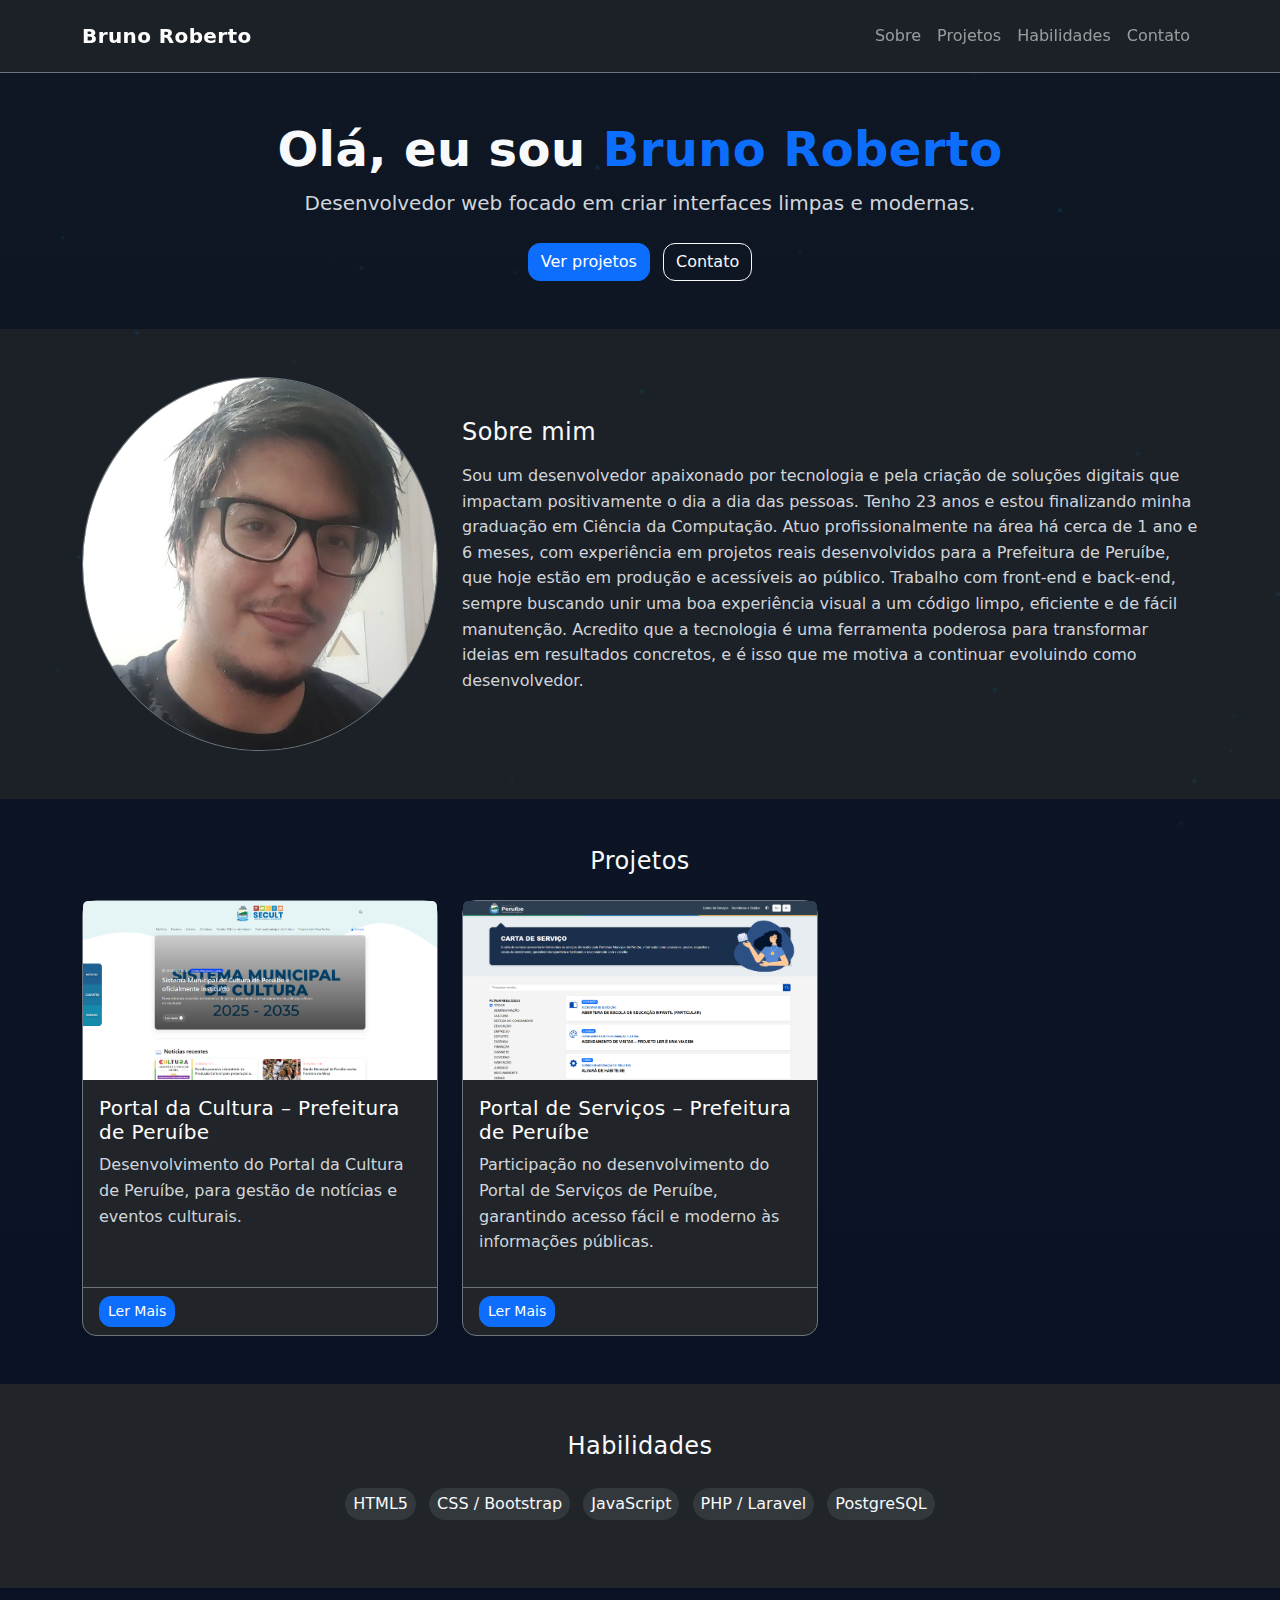
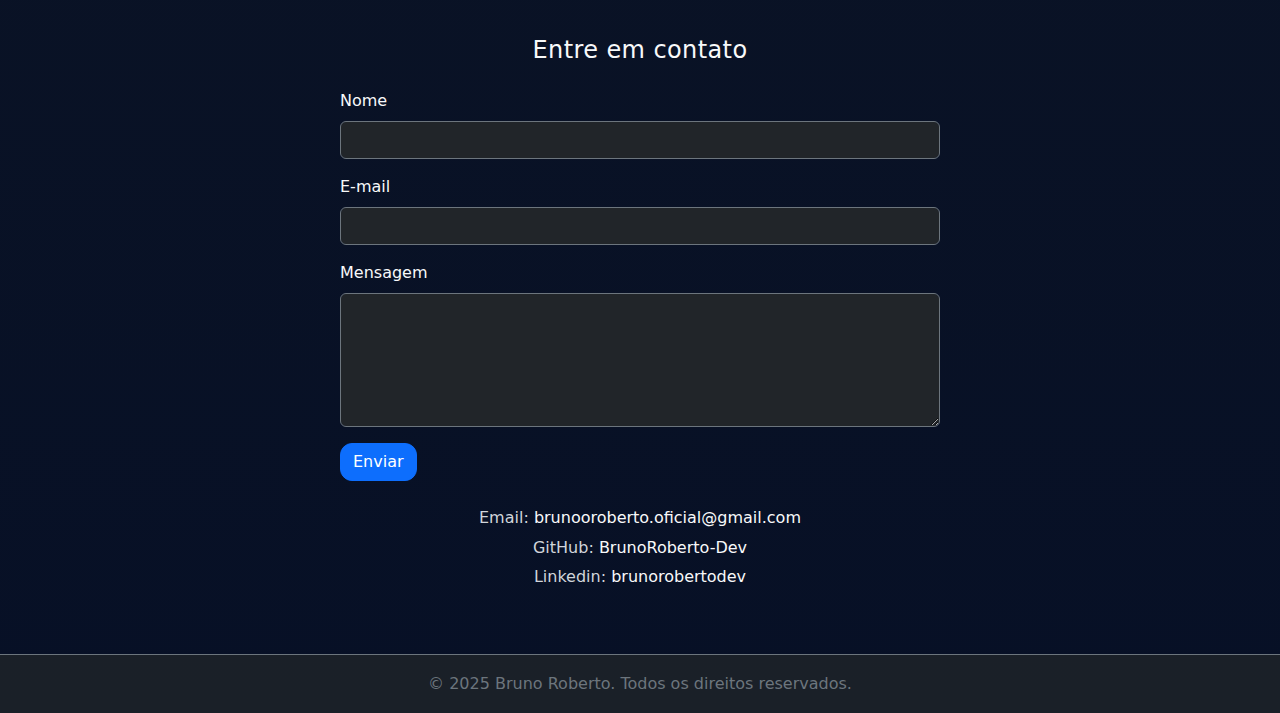
<file: index.html>
<!doctype html>
<html lang="pt-BR">
<head>
  <meta charset="utf-8" />
  <meta name="viewport" content="width=device-width,initial-scale=1" />
  <title>Portfólio — Seu Nome</title>
  <meta name="description" content="Portfólio de Seu Nome — desenvolvedor web e criador de soluções digitais." />

  <!-- Bootstrap 5 -->
  <link href="https://cdn.jsdelivr.net/npm/bootstrap@5.3.3/dist/css/bootstrap.min.css" rel="stylesheet">
  <link rel="stylesheet" href="/css/home/index.css">
  
</head>

<body class="bg-dark text-light">

    <!-- Skip link -->
    <a href="#main" class="visually-hidden-focusable position-absolute top-0 start-0 m-2 btn btn-primary">Pular para conteúdo</a>

    <!-- Header -->
    <header class="border-bottom border-secondary bg-dark bg-opacity-75 sticky-top">
            <div class="container">
                <nav class="navbar navbar-expand-md navbar-dark container py-3">
                    <a class="navbar-brand fw-bold" href="/views/home/index.html">Bruno Roberto</a>
                    <button class="navbar-toggler" type="button" data-bs-toggle="collapse" data-bs-target="#navMenu" aria-controls="navMenu" aria-expanded="false" aria-label="Alternar navegação">
                        <span class="navbar-toggler-icon"></span>
                    </button>
                    <div class="collapse navbar-collapse" id="navMenu">
                        <ul class="navbar-nav ms-auto mb-2 mb-md-0">
                            <li class="nav-item"><a class="nav-link" href="#sobre">Sobre</a></li>
                            <li class="nav-item"><a class="nav-link" href="#projetos">Projetos</a></li>
                            <li class="nav-item"><a class="nav-link" href="#habilidades">Habilidades</a></li>
                            <li class="nav-item"><a class="nav-link" href="#contato">Contato</a></li>
                        </ul>
                    </div>
                </nav>
            </div>
    </header>

    <!-- Main -->
    <main id="main">

        <!-- Hero -->
        <section class="py-5 text-center">
            <div class="container">
                <h1 class="display-5 fw-bold">Olá, eu sou <span class="text-primary">Bruno Roberto</span></h1>
                <p class="lead text-light-secondary mb-4">Desenvolvedor web focado em criar interfaces limpas e modernas.</p>
                <div>
                    <a href="#projetos" class="btn btn-primary me-2">Ver projetos</a>
                    <a href="#contato" class="btn btn-outline-light">Contato</a>
                </div>
            </div>
        </section>

        <!-- Sobre -->
        <section id="sobre" class="py-5 bg-dark bg-opacity-75">
            <div class="container">
                <div class="row align-items-center g-4">
                    <div class="col-md-4 text-center">
                        <img src="/assets/foto.png" class="rounded-circle img-fluid border border-secondary" alt="Foto do desenvolvedor" width="370" height="180">
                    </div>
                    <div class="col-md-8">
                        <h2 class="h4 mb-3">Sobre mim</h2>
                        <p class="text-light-secondary">Sou um desenvolvedor apaixonado por tecnologia e pela criação de soluções digitais que impactam positivamente o dia a dia das pessoas. Tenho 23 anos e estou finalizando minha graduação em Ciência da Computação. Atuo profissionalmente na área há cerca de 1 ano e 6 meses, com experiência em projetos reais desenvolvidos para a Prefeitura de Peruíbe, que hoje estão em produção e acessíveis ao público.

                            Trabalho com front-end e back-end, sempre buscando unir uma boa experiência visual a um código limpo, eficiente e de fácil manutenção. Acredito que a tecnologia é uma ferramenta poderosa para transformar ideias em resultados concretos, e é isso que me motiva a continuar evoluindo como desenvolvedor.</p>
                    </div>
                </div>
            </div>
        </section>

        <!-- Projetos -->
        <section id="projetos" class="py-5 ">
            <div class="container">
                <h2 class="h4 text-center mb-4">Projetos</h2>
                <div class="row g-4">
                    <!-- Card do projeto Cultura -->
                    <div class="col-md-4">
                        <article class="card bg-dark border-secondary h-100 shadow-sm">
                            <img src="/assets/projeto_cultura.png" class="card-img-top" alt="Captura de tela do Projeto 1">
                            <div class="card-body">
                                <h3 class="h5 card-title text-white">Portal da Cultura – Prefeitura de Peruíbe</h3>
                                <p class="text-light-secondary">Desenvolvimento do Portal da Cultura de Peruíbe, para gestão de notícias e eventos culturais.</p>
                            </div>
                            <div class="card-footer bg-transparent border-top border-secondary d-flex justify-content-between">
                                <a href="/views/projects/cultura.html" class="btn btn-sm btn-primary">Ler Mais</a>
                                
                            </div>
                        </article>
                    </div>

                    <!-- Card do projeto Carta de Servico -->
                    <div class="col-md-4">
                        <article class="card bg-dark border-secondary h-100 shadow-sm">
                            <img src="/assets/projeto_carta_servico.png" class="card-img-top" alt="Captura de tela do Projeto 1">
                            <div class="card-body">
                                <h3 class="h5 card-title text-white">Portal de Serviços – Prefeitura de Peruíbe</h3>
                                <p class="text-light-secondary">Participação no desenvolvimento do Portal de Serviços de Peruíbe, garantindo acesso fácil e moderno às informações públicas.</p>
                            </div>
                            <div class="card-footer bg-transparent border-top border-secondary d-flex justify-content-between">
                                <a href="/views/projects/servicos.html" class="btn btn-sm btn-primary">Ler Mais</a>
                                
                            </div>
                        </article>
                    </div>
                </div>
            </div>
        </section>

        <!-- Habilidades -->
        <section id="habilidades" class="py-5 bg-dark">
            <div class="container text-center">
                <h2 class="h4 mb-4">Habilidades</h2>
                <ul class="list-inline">
                    <li class="list-inline-item badge bg-secondary bg-opacity-25 text-light fs-6 p-2 m-1">HTML5</li>
                    <li class="list-inline-item badge bg-secondary bg-opacity-25 text-light fs-6 p-2 m-1">CSS / Bootstrap</li>
                    <li class="list-inline-item badge bg-secondary bg-opacity-25 text-light fs-6 p-2 m-1">JavaScript</li>
                    <li class="list-inline-item badge bg-secondary bg-opacity-25 text-light fs-6 p-2 m-1">PHP / Laravel</li>
                    <li class="list-inline-item badge bg-secondary bg-opacity-25 text-light fs-6 p-2 m-1">PostgreSQL</li>
                </ul>
            </div>
        </section>

        <!-- Contato -->
        <section id="contato" class="py-5">
            <div class="container">
                <h2 class="h4 text-center mb-4">Entre em contato</h2>

                <form action="https://formsubmit.co/brunooroberto.oficial@gmail.com" method="POST" class="mx-auto" style="max-width:600px">
                    <input type="hidden" name="access_key" value="70c20c78-d552-44dc-8d72-f7127942b452">
                    <div class="mb-3">
                        <label for="nome" class="form-label">Nome</label>
                        <input type="text" name="name" id="nome" class="form-control bg-dark text-light border-secondary" required>
                    </div>
                    <div class="mb-3">
                        <label for="email" class="form-label">E-mail</label>
                        <input type="email" name="email" id="email" class="form-control bg-dark text-light border-secondary" required>
                    </div>
                    <div class="mb-3">
                        <label for="mensagem" class="form-label">Mensagem</label>
                        <textarea name="message" id="mensagem" rows="5" class="form-control bg-dark text-light border-secondary" required></textarea>
                    </div>
                    <button type="submit" class="btn btn-primary">Enviar</button>
                </form>

                <div class="text-center mt-4">
                    <p class="text-light-secondary mb-1">Email: <a href="mailto:brunooroberto.oficial@gmail.com" class="text-light text-decoration-none">brunooroberto.oficial@gmail.com</a></p>
                    <p class="text-light-secondary mb-1">GitHub: <a href="https://github.com/BrunoRoberto-Dev" target="_blank" rel="noopener" class="text-light text-decoration-none">BrunoRoberto-Dev</a></p>
                    <p class="text-light-secondary">Linkedin: <a href="https://br.linkedin.com/in/brunorobertodev" target="_blank" rel="noopener" class="text-light text-decoration-none">brunorobertodev</a></p>
                </div>
            </div>
        </section>
    </main>

    <!-- Rodapé -->
    <footer class="border-top border-secondary py-3 bg-dark bg-opacity-75 text-center">
        <div class="container">
            <p class="mb-0 text-secondary">&copy; <time datetime="2025">2025</time> Bruno Roberto. Todos os direitos reservados.</p>
        </div>
    </footer>
  
    <canvas id="particle-canvas"></canvas>

    <!-- Bootstrap JS -->
    <script src="https://cdn.jsdelivr.net/npm/bootstrap@5.3.3/dist/js/bootstrap.bundle.min.js"></script>
    <script src="/javascript/particles.js"></script>
</body>
</html>
</file>
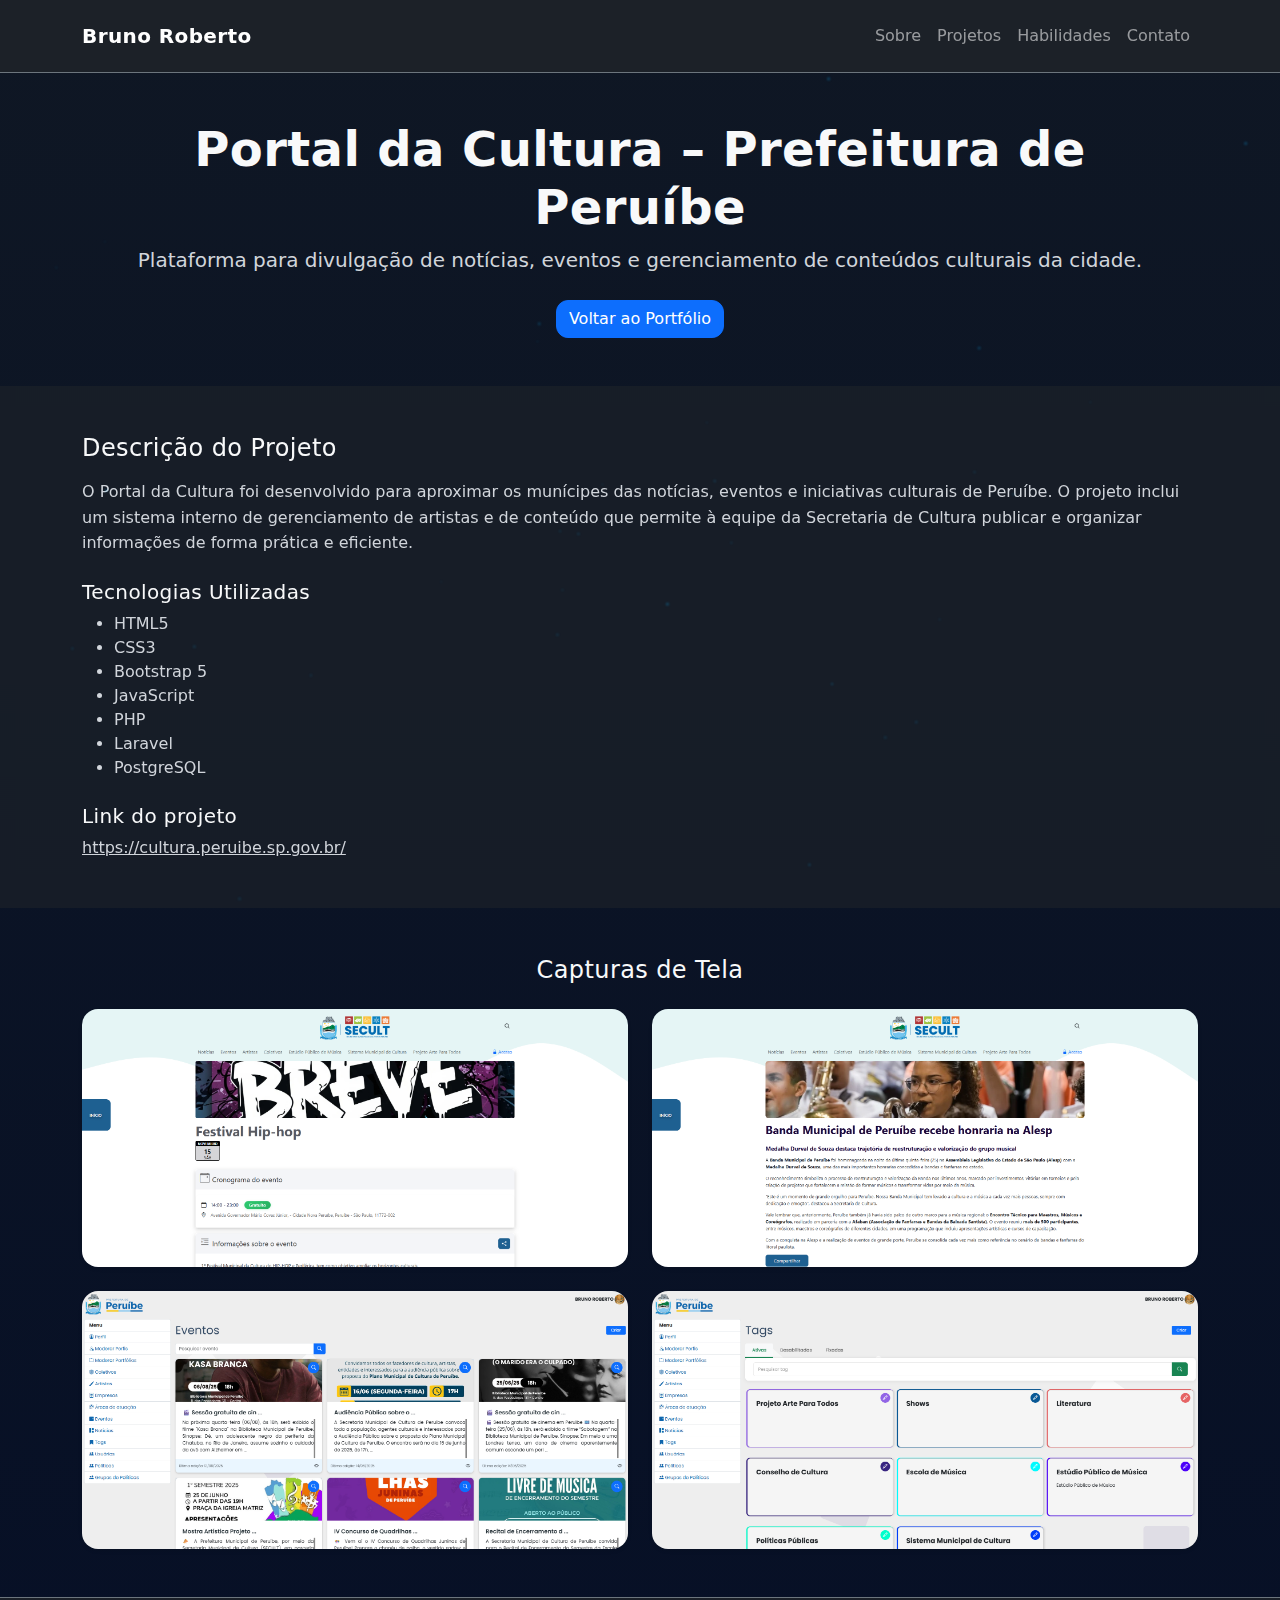
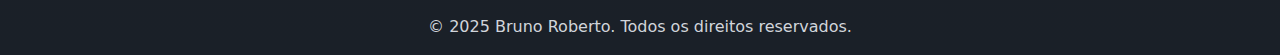
<file: views/projects/cultura.html>
<!doctype html>
<html lang="pt-BR">
<head>
  <meta charset="utf-8" />
  <meta name="viewport" content="width=device-width,initial-scale=1" />
  <title>Portal da Cultura — Detalhes do Projeto</title>
  <meta name="description" content="Detalhes do projeto Portal da Cultura – Prefeitura de Peruíbe, desenvolvido por Bruno Roberto." />

  <!-- Bootstrap 5 -->
  <link href="https://cdn.jsdelivr.net/npm/bootstrap@5.3.3/dist/css/bootstrap.min.css" rel="stylesheet">
  <link rel="stylesheet" href="../../css/home/index.css">
</head>

<body class="bg-dark text-light">

    <!-- Skip link -->
    <a href="#main" class="visually-hidden-focusable position-absolute top-0 start-0 m-2 btn btn-primary">Pular para conteúdo</a>

    <!-- Header -->
    <header class="border-bottom border-secondary bg-dark bg-opacity-75 sticky-top">
        <div class="container">
            <nav class="navbar navbar-expand-md navbar-dark container py-3">
                <a class="navbar-brand fw-bold" href="../../index.html">Bruno Roberto</a>
                <button class="navbar-toggler" type="button" data-bs-toggle="collapse" data-bs-target="#navMenu" aria-controls="navMenu" aria-expanded="false" aria-label="Alternar navegação">
                    <span class="navbar-toggler-icon"></span>
                </button>
                <div class="collapse navbar-collapse" id="navMenu">
                    <ul class="navbar-nav ms-auto mb-2 mb-md-0">
                        <li class="nav-item"><a class="nav-link" href="../../index.html#sobre">Sobre</a></li>
                        <li class="nav-item"><a class="nav-link" href="../../index.html#projetos">Projetos</a></li>
                        <li class="nav-item"><a class="nav-link" href="../../index.html#habilidades">Habilidades</a></li>
                        <li class="nav-item"><a class="nav-link" href="../../index.html#contato">Contato</a></li>
                    </ul>
                </div>
            </nav>
        </div>
    </header>

    <main id="main">
        <!-- Hero do Projeto -->
        <section class="py-5 text-center">
            <div class="container">
                <h1 class="display-5 fw-bold">Portal da Cultura – Prefeitura de Peruíbe</h1>
                <p class="lead text-light-secondary mb-4">Plataforma para divulgação de notícias, eventos e gerenciamento de conteúdos culturais da cidade.</p>
                <a href="../../index.html#projetos" class="btn btn-primary">Voltar ao Portfólio</a>
            </div>
        </section>

        <!-- Descrição do Projeto -->
        <section class="py-5 bg-dark bg-opacity-50">
            <div class="container">
                <h2 class="h4 mb-3">Descrição do Projeto</h2>
                <p class="text-light-secondary">O Portal da Cultura foi desenvolvido para aproximar os munícipes das notícias, eventos e iniciativas culturais de Peruíbe. O projeto inclui um sistema interno de gerenciamento de artistas e de conteúdo que permite à equipe da Secretaria de Cultura publicar e organizar informações de forma prática e eficiente.</p>
                
                <h3 class="h5 mt-4">Tecnologias Utilizadas</h3>
                <ul class="text-light-secondary">
                    <li>HTML5</li>
                    <li>CSS3</li>
                    <li>Bootstrap 5</li>
                    <li>JavaScript</li>
                    <li>PHP</li>
                    <li>Laravel</li>
                    <li>PostgreSQL</li>
                </ul>

                <h3 class="h5 mt-4">Link do projeto</h3>
                <a href="https://cultura.peruibe.sp.gov.br/" class="text-light-secondary">https://cultura.peruibe.sp.gov.br/</a>
            </div>
        </section>

        <!-- Imagens do Projeto -->
        <section class="py-5">
            <div class="container">
                <h2 class="h4 mb-4 text-center">Capturas de Tela</h2>
                <div class="row g-4">
                    <div class="col-md-6">
                        <img src="../../assets/cultura_prints/pagina_eventos.png" class="img-fluid rounded-4 shadow-sm" alt="Tela de eventos do Portal da Cultura">
                    </div>
                    <div class="col-md-6">
                        <img src="../../assets/cultura_prints/pagina_noticias.png" class="img-fluid rounded-4 shadow-sm" alt="Tela de eventos do Portal da Cultura">
                    </div>
                    <div class="col-md-6">
                        <img src="../../assets/cultura_prints/sistema_eventos.png" class="img-fluid rounded-4 shadow-sm" alt="Tela de eventos do Portal da Cultura">
                    </div>
                    <div class="col-md-6">
                        <img src="../../assets/cultura_prints/sistema_tags.png" class="img-fluid rounded-4 shadow-sm" alt="Tela de eventos do Portal da Cultura">
                    </div>
                </div>
            </div>
        </section>

    </main>

  <!-- Rodapé -->
    <footer class="border-top border-secondary py-3 bg-dark bg-opacity-75 text-center">
        <div class="container">
            <p class="mb-0 text-light-secondary">&copy; <time datetime="2025">2025</time> Bruno Roberto. Todos os direitos reservados.</p>
        </div>
    </footer>

    <canvas id="particle-canvas"></canvas>

    <!-- Bootstrap JS -->
    <script src="https://cdn.jsdelivr.net/npm/bootstrap@5.3.3/dist/js/bootstrap.bundle.min.js"></script>
    <script src="../../javascript/particles.js"></script>
</body>
</html>
</file>
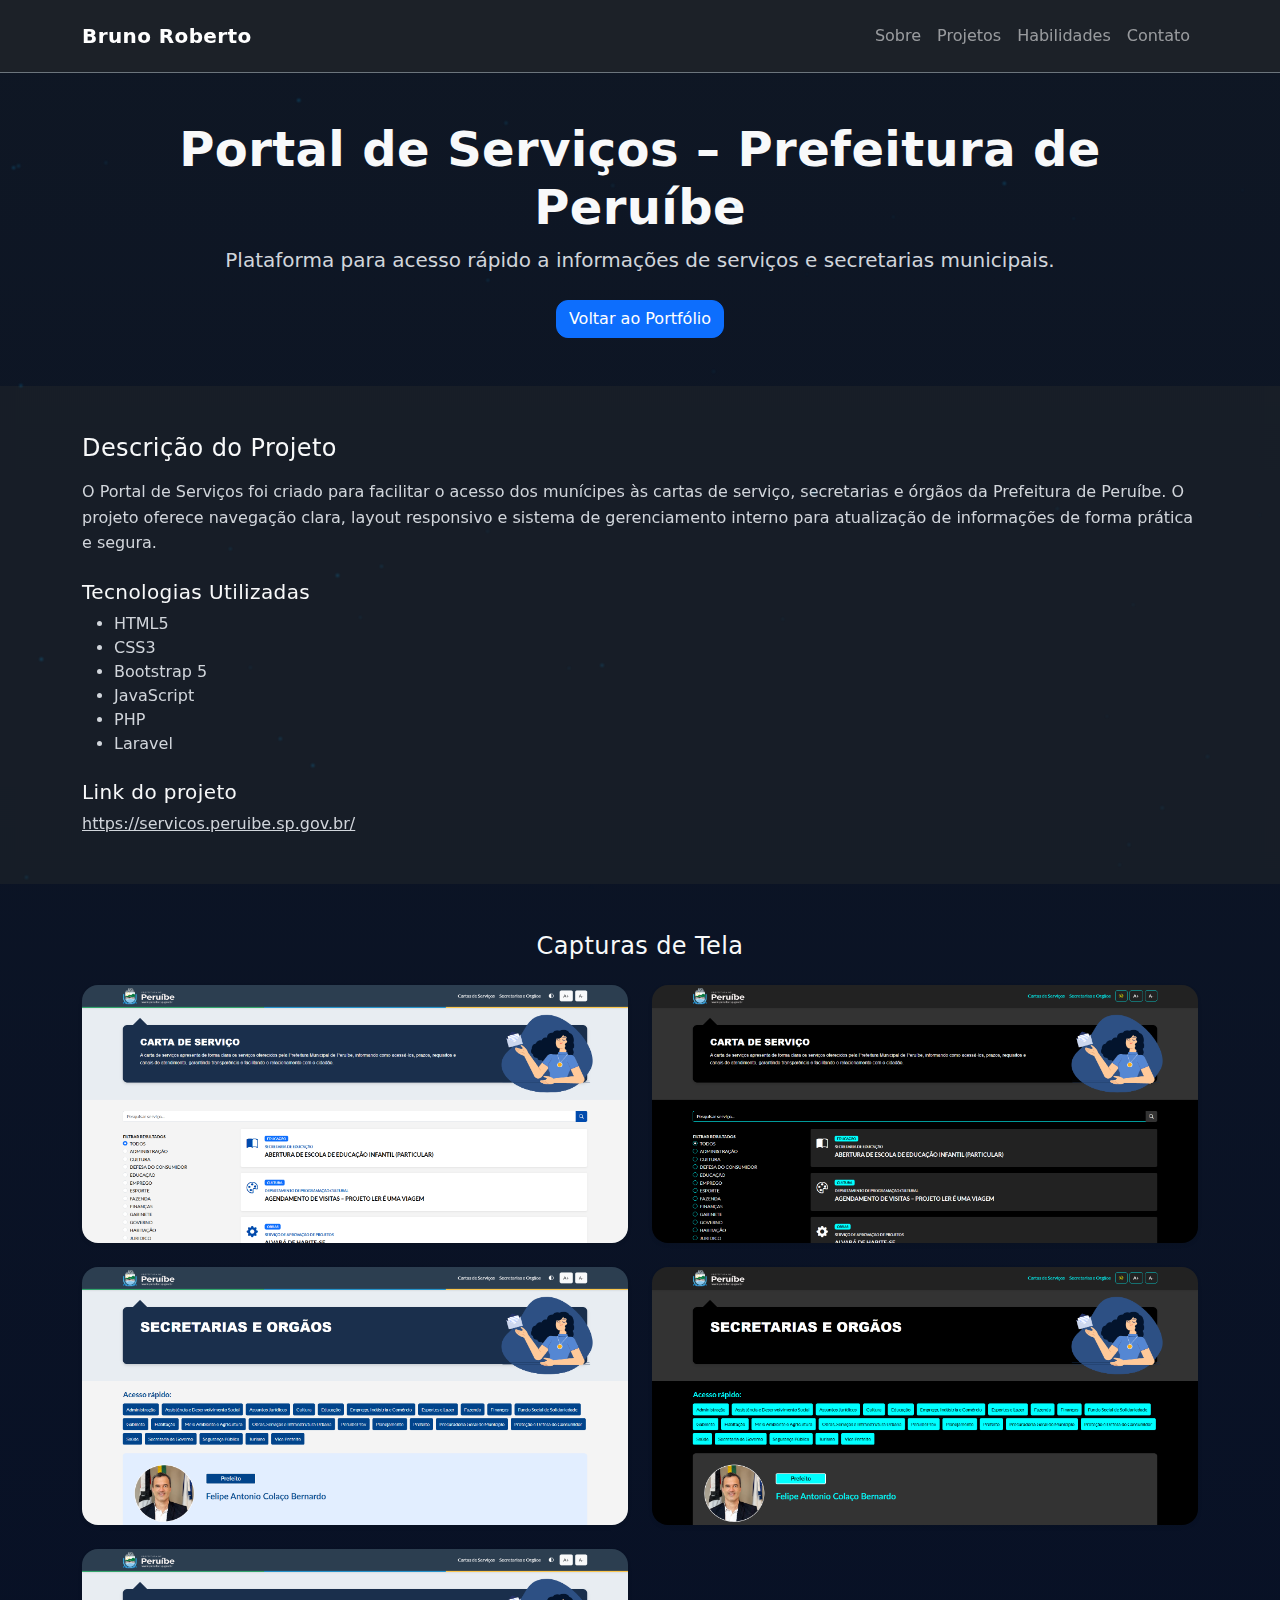
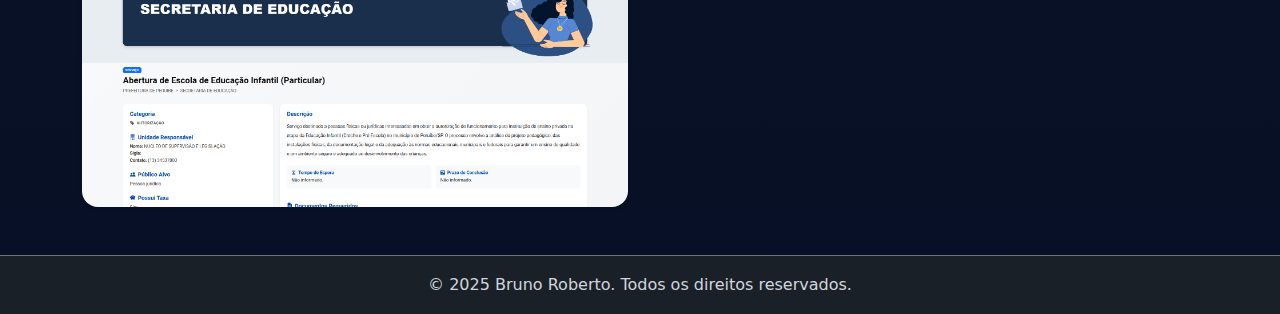
<file: views/projects/servicos.html>
<!doctype html>
<html lang="pt-BR">
<head>
  <meta charset="utf-8" />
  <meta name="viewport" content="width=device-width,initial-scale=1" />
  <title>Portal de Serviços — Detalhes do Projeto</title>
  <meta name="description" content="Detalhes do projeto Portal de Serviços – Prefeitura de Peruíbe, desenvolvido por Bruno Roberto." />

  <!-- Bootstrap 5 -->
  <link href="https://cdn.jsdelivr.net/npm/bootstrap@5.3.3/dist/css/bootstrap.min.css" rel="stylesheet">
  <link rel="stylesheet" href="../../css/home/index.css">
</head>

<body class="bg-dark text-light">

    <!-- Skip link -->
    <a href="#main" class="visually-hidden-focusable position-absolute top-0 start-0 m-2 btn btn-primary">Pular para conteúdo</a>

    <!-- Navbar simplificada -->
    <header class="border-bottom border-secondary bg-dark bg-opacity-75 sticky-top">
        <div class="container">
            <nav class="navbar navbar-expand-md navbar-dark container py-3">
                <a class="navbar-brand fw-bold" href="../../index.html">Bruno Roberto</a>
                <button class="navbar-toggler" type="button" data-bs-toggle="collapse" data-bs-target="#navMenu" aria-controls="navMenu" aria-expanded="false" aria-label="Alternar navegação">
                    <span class="navbar-toggler-icon"></span>
                </button>
                <div class="collapse navbar-collapse" id="navMenu">
                    <ul class="navbar-nav ms-auto mb-2 mb-md-0">
                        <li class="nav-item"><a class="nav-link" href="../../index.html#sobre">Sobre</a></li>
                        <li class="nav-item"><a class="nav-link" href="../../index.html#projetos">Projetos</a></li>
                        <li class="nav-item"><a class="nav-link" href="../../index.html#habilidades">Habilidades</a></li>
                        <li class="nav-item"><a class="nav-link" href="../../index.html#contato">Contato</a></li>
                    </ul>
                </div>
            </nav>
        </div>
    </header>

    <main id="main">

        <!-- Hero do Projeto -->
        <section class="py-5 text-center">
        <div class="container">
            <h1 class="display-5 fw-bold">Portal de Serviços – Prefeitura de Peruíbe</h1>
            <p class="lead text-light-secondary mb-4">Plataforma para acesso rápido a informações de serviços e secretarias municipais.</p>
            <a href="../../index.html#projetos" class="btn btn-primary">Voltar ao Portfólio</a>
        </div>
        </section>

        <!-- Descrição do Projeto -->
        <section class="py-5 bg-dark bg-opacity-50">
        <div class="container">
            <h2 class="h4 mb-3">Descrição do Projeto</h2>
            <p class="text-light-secondary">O Portal de Serviços foi criado para facilitar o acesso dos munícipes às cartas de serviço, secretarias e órgãos da Prefeitura de Peruíbe. O projeto oferece navegação clara, layout responsivo e sistema de gerenciamento interno para atualização de informações de forma prática e segura.</p>
            
            <h3 class="h5 mt-4">Tecnologias Utilizadas</h3>
            <ul class="text-light-secondary">
                <li>HTML5</li>
                <li>CSS3</li>
                <li>Bootstrap 5</li>
                <li>JavaScript</li>
                <li>PHP</li>
                <li>Laravel</li>
            </ul>

            <h3 class="h5 mt-4">Link do projeto</h3>
            <a href="https://servicos.peruibe.sp.gov.br/" class="text-light-secondary">https://servicos.peruibe.sp.gov.br/</a>
        </div>
        </section>

        <!-- Imagens do Projeto -->
        <section class="py-5">
        <div class="container">
            <h2 class="h4 mb-4 text-center">Capturas de Tela</h2>
            <div class="row g-4">
            <div class="col-md-6">
                <img src="../../assets/servico_prints/pagina_cartas_servico.png" class="img-fluid rounded-4 shadow-sm" title="Tela inicial do Portal de Serviços" alt="Tela inicial do Portal de Serviços">
            </div>
            <div class="col-md-6">
                <img src="../../assets/servico_prints/pagina_cartas_alto_contrastre.png" class="img-fluid rounded-4 shadow-sm" title="Tela inicial do Portal de Serviços com opcao de alto contraste" alt="Tela inicial do Portal de Serviços com opcao de alto contraste">
            </div>
            <div class="col-md-6">
                <img src="../../assets/servico_prints/pagina_secretarias.png" class="img-fluid rounded-4 shadow-sm" title="Tela de secretarias do Portal de Serviços" alt="Tela de secretarias do Portal de Serviços">
            </div>
            <div class="col-md-6">
                <img src="../../assets/servico_prints/pagina_secretarias_alto_contraste.png" class="img-fluid rounded-4 shadow-sm" title="Tela de secretarias do Portal de Serviços com opcao de alto contraste" alt="Tela de secretarias do Portal de Serviços com opcao de alto contraste">
            </div>
            <div class="col-md-6">
                <img src="../../assets/servico_prints/pagina_servico.png" class="img-fluid rounded-4 shadow-sm" title="Tela do servico 'Abertura de Escola de Educacao Infantil (Particular)'" alt="Tela do servico 'Abertura de Escola de Educacao Infantil (Particular)'">
            </div>
            </div>
        </div>
        </section>

    </main>

    <!-- Rodapé -->
    <footer class="border-top border-secondary py-3 bg-dark bg-opacity-75 text-center">
        <div class="container">
        <p class="mb-0 text-light-secondary">&copy; <time datetime="2025">2025</time> Bruno Roberto. Todos os direitos reservados.</p>
        </div>
    </footer>

    <canvas id="particle-canvas"></canvas>

    <!-- Bootstrap JS -->
    <script src="https://cdn.jsdelivr.net/npm/bootstrap@5.3.3/dist/js/bootstrap.bundle.min.js"></script>
    <script src="../../javascript/particles.js"></script>
</body>
</html>
</file>
<file: css/home/index.css>
body {
    background: linear-gradient(180deg, #0f1724, #071026);
}
  
  /* Textos e efeitos */
h1, h2, h3, .navbar-brand {
    letter-spacing: 0.4px;
}
  
a.btn, button.btn {
    border-radius: 12px;
    transition: all 0.2s ease;
}
  
a.btn:hover, button.btn:hover {
    transform: translateY(-2px);
}

.btn-primary:hover {
    background-color: #0ea5e9;
    transform: translateY(-2px);
}

p { line-height: 1.6; }

.text-light-secondary {
    color: #d1d5db; /* Cinza claro, tipo #d1d5db ou #e0e0e0 */
  }
  

  
  /* Ajustes visuais */
.card {
    border-radius: 14px;
    transition: all 0.3s ease;
}

.card:hover {
    transform: translateY(-5px);
    box-shadow: 0 10px 25px rgba(0,0,0,0.4);
    transition: transform 0.3s, box-shadow 0.3s;
}

  
  /* Background levemente translúcido para seções */
.bg-dark.bg-opacity-50 {
    backdrop-filter: blur(6px);
}
  
/* Foco acessível */
:focus-visible {
    outline: 3px solid rgba(79,70,229,0.4);
    outline-offset: 2px;
}

/* Badge de habilidades */
.badge {
    border-radius: 20px;
    font-weight: 500;
}

/* Navbar translucida */
.navbar {
    backdrop-filter: blur(10px);
}

#particle-canvas {
    position: fixed;
    top: 0;
    left: 0;
    width: 100%;
    height: 100%;
    pointer-events: none; /* Permite clicar nos elementos acima */
    z-index: 0;           /* Mantém atrás do conteúdo */
    filter: blur(1px);    /* Suaviza partículas */
}


/* Responsividade extra */
@media (max-width: 576px) {
    .hero h1 {
        font-size: 1.75rem;
    }
}
</file>
